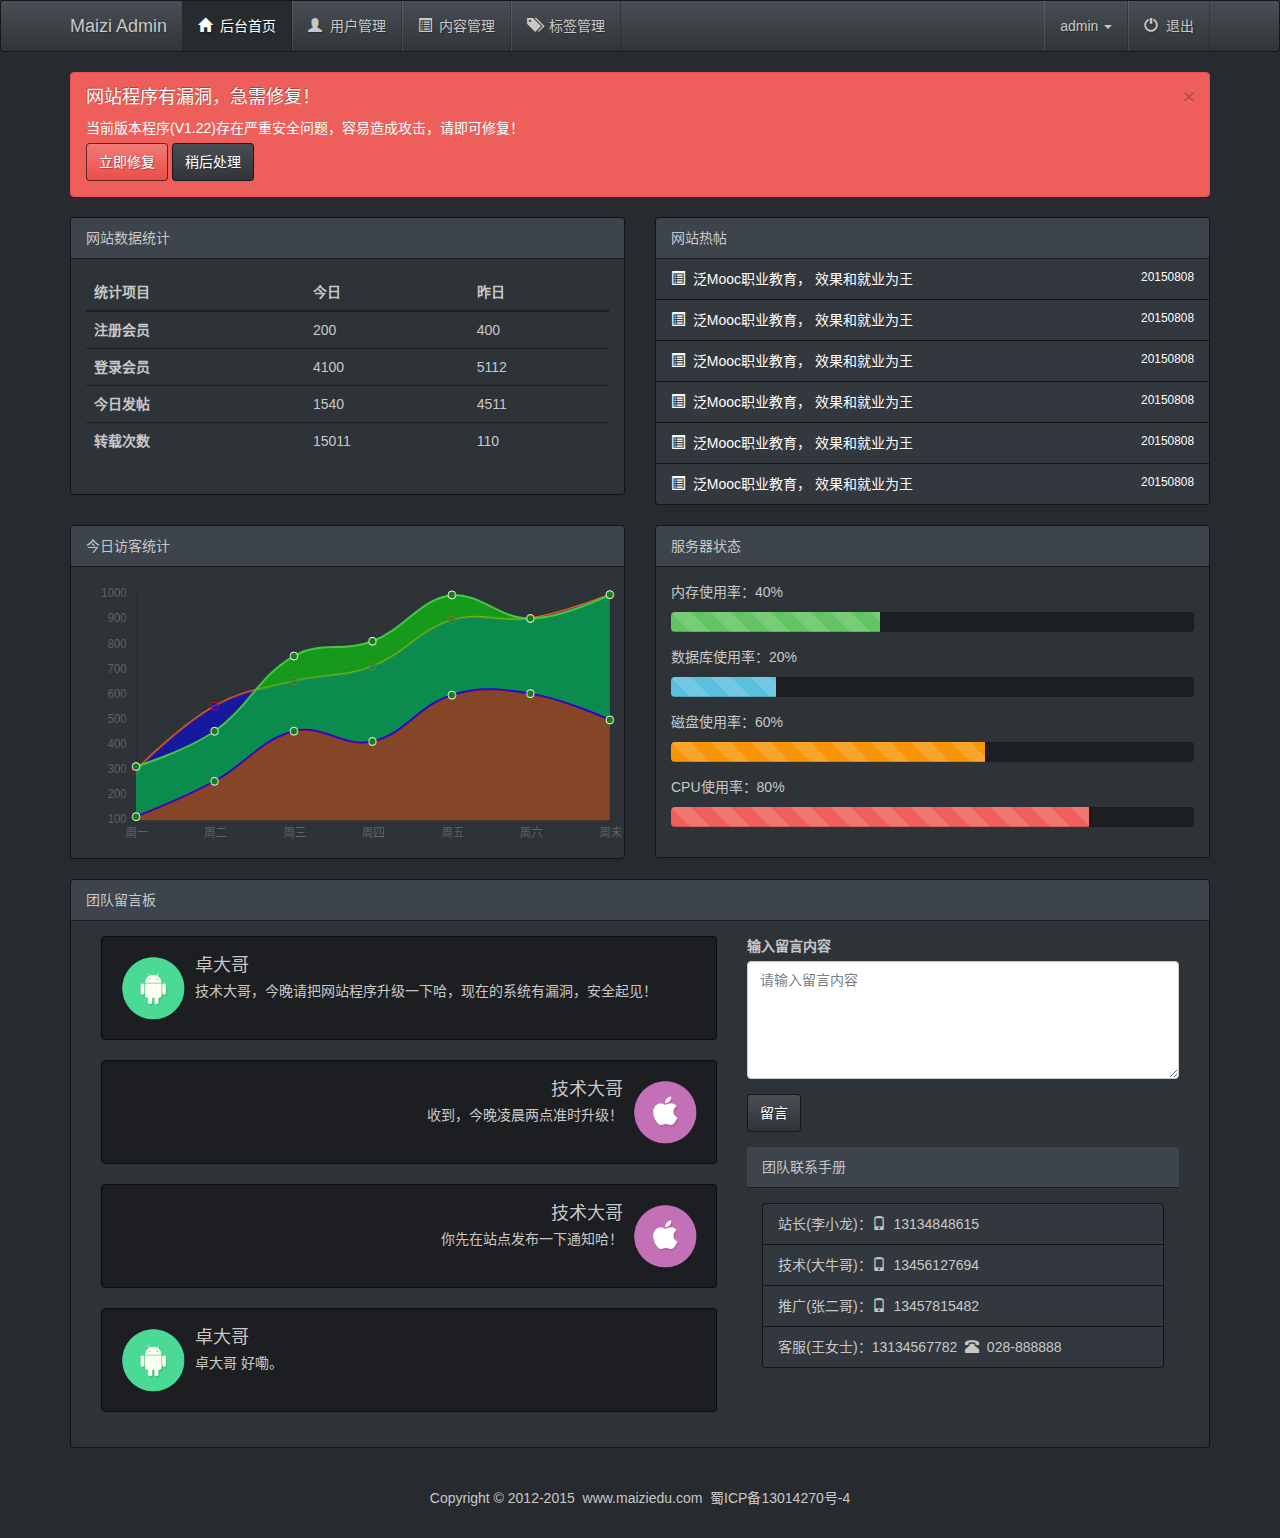
<file: index.html>
<!DOCTYPE html>
<html lang="zh-CN">
<head>
    <meta charset="UTF-8">
    <meta http-equiv="X-UA-Compatible" content="IE=edge">
    <meta name="viewport" content="width=device-width, initial-scale=1 , user-scalable=no">
    <title>bootstrap项目实战</title>
    <link rel="stylesheet" href="css/bootstrap.min.css"/>
    <link rel="stylesheet" href="css/bootstrap.min.new.css"/>
    <link rel="stylesheet" href="css/bootstrap-maizi.css"/>
</head>
<body>
<!--导航-->
<nav class="navbar navbar-default">
    <div class="container">
        <!--小屏幕导航按钮和logo-->
        <div class="navbar-header">
            <button class="navbar-toggle" data-toggle="collapse" data-target=".navbar-collapse">
                <span class="icon-bar"></span>
                <span class="icon-bar"></span>
                <span class="icon-bar"></span>
            </button>
            <a href="index.html" class="navbar-brand">Maizi Admin</a>
        </div>
        <!--小屏幕导航按钮和logo-->
        <!--导航-->
        <div class="navbar-collapse collapse">
            <ul class="nav navbar-nav">
                <li class="active"><a href="index.html"><span class="glyphicon glyphicon-home"></span>&nbsp;&nbsp;后台首页</a></li>
                <li><a href="user_list.html"><span class="glyphicon glyphicon-user"></span>&nbsp;&nbsp;用户管理</a></li>
                <li><a href="content.html"><span class="glyphicon glyphicon-list-alt"></span>&nbsp;&nbsp;内容管理</a></li>
                <li><a href="tag.html"><span class="glyphicon glyphicon-tags"></span>&nbsp;&nbsp;标签管理</a></li>
            </ul>
            <ul class="nav navbar-nav navbar-right">
                <li class="dropdown">
                    <a id="dLabel" type="button" data-toggle="dropdown" aria-haspopup="true" aria-expanded="false">
                        admin
                        <span class="caret"></span>
                    </a>
                    <ul class="dropdown-menu" aria-labelledby="dLabel">
                        <li><a href="index.html"><span class="glyphicon glyphicon-screenshot"></span>&nbsp;&nbsp;前台首页</a></li>
                        <li><a href="index.html"><span class="glyphicon glyphicon-user"></span>&nbsp;&nbsp;个人主页</a></li>
                        <li><a href="index.html"><span class="glyphicon glyphicon-cog"></span>&nbsp;&nbsp;个人设置</a></li>
                        <li><a href="index.html"><span class="glyphicon glyphicon-credit-card"></span>&nbsp;&nbsp;账户中心</a></li>
                        <li><a href="index.html"><span class="glyphicon glyphicon-heart"></span>&nbsp;&nbsp;我的收藏</a></li>
                    </ul>
                </li>
                <li><a href="#bbs"><span class="glyphicon glyphicon-off"></span>&nbsp;&nbsp;退出</a></li>
            </ul>
        </div>
        <!--导航-->

    </div>
</nav>
<!--导航-->
<!--警告框-->
<div class="container">
    <div class="row">
        <div class="col-md-12">
            <div class="alert alert-danger alert-dismissible fade in" role="alert">
                <button type="button" class="close" data-dismiss="alert" aria-label="Close"><span aria-hidden="true">×</span></button>
                <h4>网站程序有漏洞，急需修复！</h4>
                <p>当前版本程序(V1.22)存在严重安全问题，容易造成攻击，请即可修复！</p>
                <p>
                    <button type="button" class="btn btn-danger">立即修复</button>
                    <button type="button" class="btn btn-default"  data-dismiss="alert"  >稍后处理</button>
                </p>
            </div>
        </div>
        <div class="col-md-6">
            <div class="panel panel-default">
                <div class="panel-heading">网站数据统计</div>
                <div class="panel-body">
                    <table class="table table-hover">
                        <thead>
                        <tr>
                            <th>统计项目</th>
                            <th>今日</th>
                            <th>昨日</th>
                        </tr>
                        </thead>
                        <tbody>
                        <tr>
                            <th scope="row">注册会员</th>
                            <td>200</td>
                            <td>400</td>
                        </tr>
                        <tr>
                            <th scope="row">登录会员</th>
                            <td>4100</td>
                            <td>5112</td>
                        </tr>
                        <tr>
                            <th scope="row">今日发帖</th>
                            <td>1540</td>
                            <td>4511</td>
                        </tr>
                        <tr>
                            <th scope="row">转载次数</th>
                            <td>15011</td>
                            <td>110</td>
                        </tr>
                        </tbody>
                    </table>
                </div>
            </div>
        </div>
        <div class="col-md-6">
            <div class="panel panel-default">
                <div class="panel-heading">网站热帖</div>
                    <ul class="list-group">
                        <li class="list-group-item">
                            <a href="index.html"><span class="glyphicon glyphicon-list-alt"></span>&nbsp;&nbsp;泛Mooc职业教育， 效果和就业为王<small class="pull-right">20150808</small></a>
                        </li>
                        <li class="list-group-item">
                            <a href="index.html"><span class="glyphicon glyphicon-list-alt"></span>&nbsp;&nbsp;泛Mooc职业教育， 效果和就业为王<small class="pull-right">20150808</small></a>
                        </li>
                        <li class="list-group-item">
                            <a href="index.html"><span class="glyphicon glyphicon-list-alt"></span>&nbsp;&nbsp;泛Mooc职业教育， 效果和就业为王<small class="pull-right">20150808</small></a>
                        </li>
                        <li class="list-group-item">
                            <a href="index.html"><span class="glyphicon glyphicon-list-alt"></span>&nbsp;&nbsp;泛Mooc职业教育， 效果和就业为王<small class="pull-right">20150808</small></a>
                        </li>
                        <li class="list-group-item">
                            <a href="index.html"><span class="glyphicon glyphicon-list-alt"></span>&nbsp;&nbsp;泛Mooc职业教育， 效果和就业为王<small class="pull-right">20150808</small></a>
                        </li>
                        <li class="list-group-item">
                            <a href="index.html"><span class="glyphicon glyphicon-list-alt"></span>&nbsp;&nbsp;泛Mooc职业教育， 效果和就业为王<small class="pull-right">20150808</small></a>
                        </li>
                    </ul>
            </div>
        </div>
        <div class="col-md-6">
            <div class="panel panel-default">
                <div class="panel-heading">今日访客统计</div>
                <div class="panel-body">
                    <canvas id="canvas" class="col-md-12"></canvas>
                </div>
            </div>
        </div>
        <div class="col-md-6">
            <div class="panel panel-default">
                <div class="panel-heading">服务器状态</div>
                <div class="panel-body">
                    <p>内存使用率：40%</p>
                    <div class="progress">
                        <div class="progress-bar progress-bar-success progress-bar-striped" role="progressbar" aria-valuenow="40" aria-valuemin="0" aria-valuemax="100" style="width: 40%"></div>
                    </div>
                    <p>数据库使用率：20%</p>
                    <div class="progress">
                        <div class="progress-bar progress-bar-info progress-bar-striped" role="progressbar" aria-valuenow="20" aria-valuemin="0" aria-valuemax="100" style="width: 20%"></div>
                    </div>
                    <p>磁盘使用率：60%</p>
                    <div class="progress">
                        <div class="progress-bar progress-bar-warning progress-bar-striped" role="progressbar" aria-valuenow="60" aria-valuemin="0" aria-valuemax="100" style="width: 60%"></div>
                    </div>
                    <p>CPU使用率：80%</p>
                    <div class="progress">
                        <div class="progress-bar progress-bar-danger progress-bar-striped" role="progressbar" aria-valuenow="80" aria-valuemin="0" aria-valuemax="100" style="width: 80%"></div>
                    </div>
                </div>
            </div>
        </div>
        <div class="col-md-12">
            <div class="panel panel-default">
                <div class="panel-heading">团队留言板</div>
                <div class="panel-body">
                    <div class="col-md-7">
                        <ul class="media-list">
                            <li class="media well">
                                <a class="media-left" href="#">
                                    <img src="images/a.png" class="wh64" alt="卓大哥">
                                </a>
                                <div class="media-body">
                                    <h4 class="media-heading">卓大哥</h4>
                                    技术大哥，今晚请把网站程序升级一下哈，现在的系统有漏洞，安全起见！
                                </div>
                            </li>
                        </ul>
                        <ul class="media-list">
                            <li class="media well">
                                <div class="media-body text-right">
                                    <h4 class="media-heading">技术大哥</h4>
                                    收到，今晚凌晨两点准时升级！
                                </div>
                                <a class="media-right" href="#">
                                    <img src="images/b.png" class="wh64" alt="技术王">
                                </a>
                            </li>
                        </ul>
                        <ul class="media-list">
                            <li class="media well">
                                <div class="media-body text-right">
                                    <h4 class="media-heading">技术大哥</h4>
                                    你先在站点发布一下通知哈！
                                </div>
                                <a class="media-right" href="#">
                                    <img src="images/b.png" class="wh64" alt="技术王">
                                </a>
                            </li>
                        </ul>
                        <ul class="media-list">
                            <li class="media well">
                                <a class="media-left" href="#">
                                    <img src="images/a.png" class="wh64" alt="卓大哥">
                                </a>
                                <div class="media-body">
                                    <h4 class="media-heading">卓大哥</h4>
                                    卓大哥
                                    好嘞。
                                </div>
                            </li>
                        </ul>

                    </div>
                    <div class="col-md-5">
                        <form action="#">
                            <div class="form-group">
                                <label for="text1">输入留言内容</label>
                                <textarea class="form-control" id="text1" rows="5" cols="10" placeholder="请输入留言内容"></textarea>
                                <button type="submit" class="btn btn-default mar_t15">留言</button>
                            </div>
                        </form>
                        <div class="panel-default">
                            <div class="panel-heading">团队联系手册</div>
                            <div class="panel-body">
                                <ul class="list-group">
                                    <li class="list-group-item">站长(李小龙)：<span class="glyphicon glyphicon-phone"></span>&nbsp;&nbsp;13134848615</li>
                                    <li class="list-group-item">技术(大牛哥)：<span class="glyphicon glyphicon-phone"></span>&nbsp;&nbsp;13456127694</li>
                                    <li class="list-group-item">推广(张二哥)：<span class="glyphicon glyphicon-phone"></span>&nbsp;&nbsp;13457815482</li>
                                    <li class="list-group-item">客服(王女士)：13134567782&nbsp;&nbsp;<span class="glyphicon glyphicon-phone-alt"></span>&nbsp;&nbsp;028-888888</li>
                                </ul>
                            </div>
                        </div>
                    </div>
                </div>
            </div>
        </div>
    </div>
</div>




<!--footer-->
<footer>
    <div class="container">
        <div class="row">
            <div class="col-md-12">
                <p>
                    Copyright&nbsp;©&nbsp;2012-2015&nbsp;&nbsp;www.maiziedu.com&nbsp;&nbsp;蜀ICP备13014270号-4
                </p>
            </div>
        </div>
    </div>
</footer>
<!--footer-->


<script src="http://apps.bdimg.com/libs/jquery/2.1.4/jquery.min.js"></script>
<script src="js/bootstrap.min.js"></script>
<script src="js/Chart.js"></script>
<script src="js/script.js"></script>
</body>
</html>
</file>
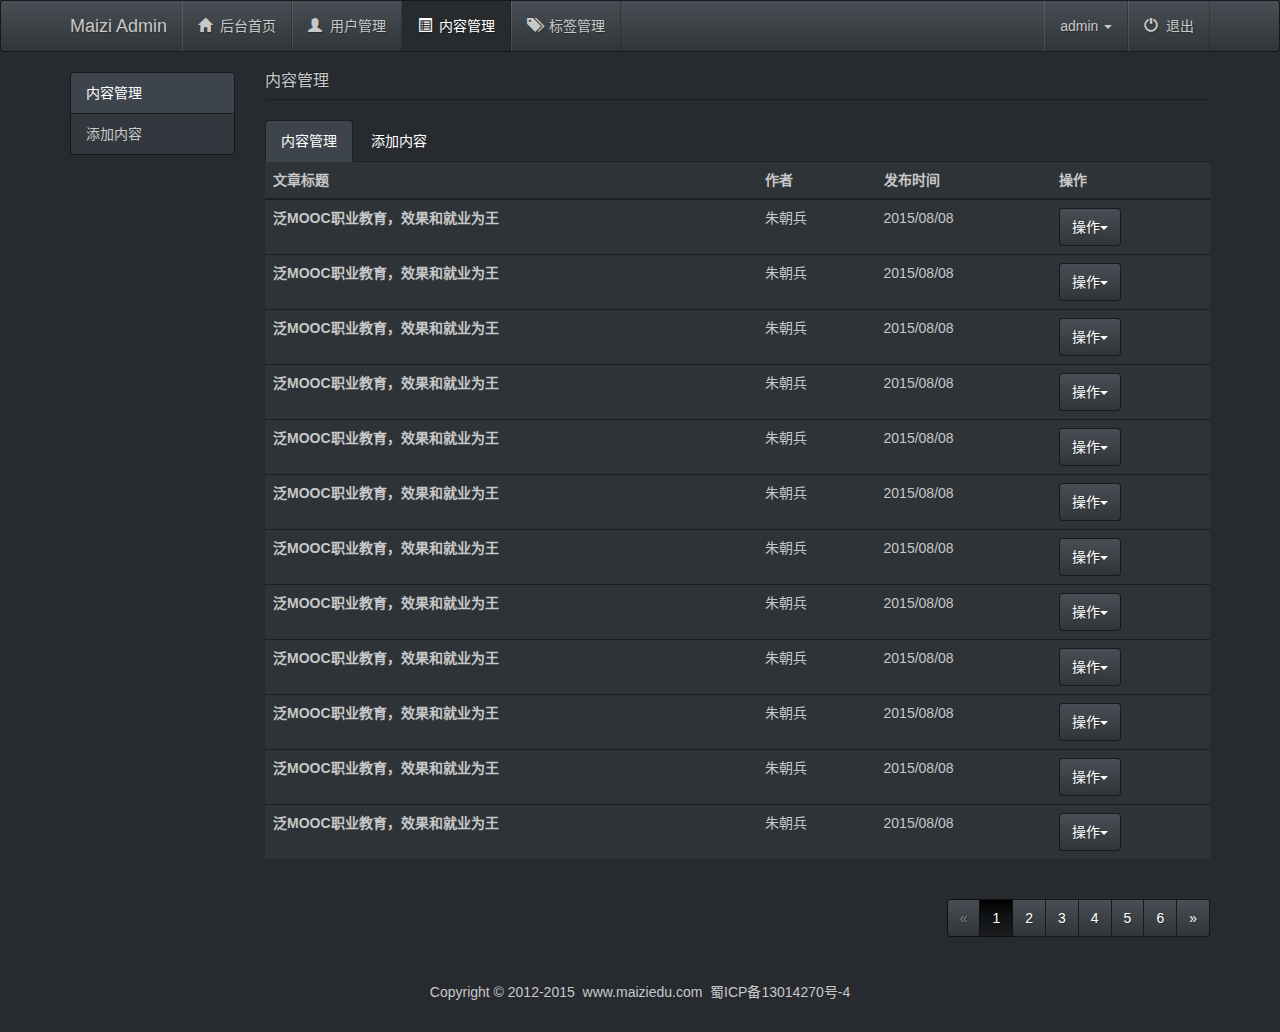
<file: content.html>
<!DOCTYPE html>
<html lang="zh-CN">
<head>
    <meta charset="UTF-8">
    <meta http-equiv="X-UA-Compatible" content="IE=edge">
    <meta name="viewport" content="width=device-width, initial-scale=1 , user-scalable=no">
    <title>bootstrap项目实战</title>
    <link rel="stylesheet" href="css/bootstrap.min.css"/>
    <link rel="stylesheet" href="css/bootstrap.min.new.css"/>
    <link rel="stylesheet" href="css/bootstrap-maizi.css"/>
</head>
<body>
<!--导航-->
<nav class="navbar navbar-default">
    <div class="container">
        <!--小屏幕导航按钮和logo-->
        <div class="navbar-header">
            <button class="navbar-toggle" data-toggle="collapse" data-target=".navbar-collapse">
                <span class="icon-bar"></span>
                <span class="icon-bar"></span>
                <span class="icon-bar"></span>
            </button>
            <a href="index.html" class="navbar-brand">Maizi Admin</a>
        </div>
        <!--小屏幕导航按钮和logo-->
        <!--导航-->
        <div class="navbar-collapse collapse">
            <ul class="nav navbar-nav">
                <li><a href="index.html"><span class="glyphicon glyphicon-home"></span>&nbsp;&nbsp;后台首页</a></li>
                <li><a href="user_list.html"><span class="glyphicon glyphicon-user"></span>&nbsp;&nbsp;用户管理</a></li>
                <li class="active" ><a href="content.html"><span class="glyphicon glyphicon-list-alt"></span>&nbsp;&nbsp;内容管理</a></li>
                <li><a href="tag.html"><span class="glyphicon glyphicon-tags"></span>&nbsp;&nbsp;标签管理</a></li>
            </ul>
            <ul class="nav navbar-nav navbar-right">
                <li class="dropdown">
                    <a id="dLabel" type="button" data-toggle="dropdown" aria-haspopup="true" aria-expanded="false">
                        admin
                        <span class="caret"></span>
                    </a>
                    <ul class="dropdown-menu" aria-labelledby="dLabel">
                        <li><a href="index.html"><span class="glyphicon glyphicon-screenshot"></span>&nbsp;&nbsp;前台首页</a></li>
                        <li><a href="index.html"><span class="glyphicon glyphicon-user"></span>&nbsp;&nbsp;个人主页</a></li>
                        <li><a href="index.html"><span class="glyphicon glyphicon-cog"></span>&nbsp;&nbsp;个人设置</a></li>
                        <li><a href="index.html"><span class="glyphicon glyphicon-credit-card"></span>&nbsp;&nbsp;账户中心</a></li>
                        <li><a href="index.html"><span class="glyphicon glyphicon-heart"></span>&nbsp;&nbsp;我的收藏</a></li>
                    </ul>
                </li>
                <li><a href="#bbs"><span class="glyphicon glyphicon-off"></span>&nbsp;&nbsp;退出</a></li>
            </ul>
        </div>
        <!--导航-->

    </div>
</nav>
<!--导航-->

<div class="container">
    <div class="row">
        <div class="col-md-2">
            <div class="list-group">
                <a href="content.html" class="list-group-item active">内容管理</a>
                <a href="content_post.html" class="list-group-item">添加内容</a>
            </div>
        </div>
        <div class="col-md-10">
            <div class="page-header">
                <h1>内容管理</h1>
            </div>
            <ul class="nav nav-tabs">
                <li  class="active">
                    <a href="content.html">内容管理</a>
                </li>
                <li>
                    <a href="content_post.html">添加内容</a>
                </li>
            </ul>
            <table class="table">
                <thead>
                <tr>
                    <th>文章标题</th>
                    <th>作者</th>
                    <th>发布时间</th>
                    <th>操作</th>
                </tr>
                </thead>
                <tbody>
                <tr>
                    <th scope="row">泛MOOC职业教育，效果和就业为王</th>
                    <td>朱朝兵</td>
                    <td>2015/08/08</td>
                    <td>
                        <div role="presentation" class="dropdown">
                            <button class="btn btn-default dropdown-toggle" data-toggle="dropdown" href="#" role="button" aria-haspopup="true" aria-expanded="false">
                                操作<span class="caret"></span>
                            </button>
                            <ul class="dropdown-menu">
                                <li><a href="#">编辑</a></li>
                                <li><a href="#">删除</a></li>
                                <li><a href="#">全局置顶</a></li>
                            </ul>
                        </div>
                    </td>
                </tr>
                <tr>
                    <th scope="row">泛MOOC职业教育，效果和就业为王</th>
                    <td>朱朝兵</td>
                    <td>2015/08/08</td>
                    <td>
                        <div role="presentation" class="dropdown">
                            <button class="btn btn-default dropdown-toggle" data-toggle="dropdown" href="#" role="button" aria-haspopup="true" aria-expanded="false">
                                操作<span class="caret"></span>
                            </button>
                            <ul class="dropdown-menu">
                                <li><a href="#">编辑</a></li>
                                <li><a href="#">删除</a></li>
                                <li><a href="#">全局置顶</a></li>
                            </ul>
                        </div>
                    </td>
                </tr>
                <tr>
                    <th scope="row">泛MOOC职业教育，效果和就业为王</th>
                    <td>朱朝兵</td>
                    <td>2015/08/08</td>
                    <td>
                        <div role="presentation" class="dropdown">
                            <button class="btn btn-default dropdown-toggle" data-toggle="dropdown" href="#" role="button" aria-haspopup="true" aria-expanded="false">
                                操作<span class="caret"></span>
                            </button>
                            <ul class="dropdown-menu">
                                <li><a href="#">编辑</a></li>
                                <li><a href="#">删除</a></li>
                                <li><a href="#">全局置顶</a></li>
                            </ul>
                        </div>
                    </td>
                </tr>
                <tr>
                    <th scope="row">泛MOOC职业教育，效果和就业为王</th>
                    <td>朱朝兵</td>
                    <td>2015/08/08</td>
                    <td>
                        <div role="presentation" class="dropdown">
                            <button class="btn btn-default dropdown-toggle" data-toggle="dropdown" href="#" role="button" aria-haspopup="true" aria-expanded="false">
                                操作<span class="caret"></span>
                            </button>
                            <ul class="dropdown-menu">
                                <li><a href="#">编辑</a></li>
                                <li><a href="#">删除</a></li>
                                <li><a href="#">全局置顶</a></li>
                            </ul>
                        </div>
                    </td>
                </tr>
                <tr>
                    <th scope="row">泛MOOC职业教育，效果和就业为王</th>
                    <td>朱朝兵</td>
                    <td>2015/08/08</td>
                    <td>
                        <div role="presentation" class="dropdown">
                            <button class="btn btn-default dropdown-toggle" data-toggle="dropdown" href="#" role="button" aria-haspopup="true" aria-expanded="false">
                                操作<span class="caret"></span>
                            </button>
                            <ul class="dropdown-menu">
                                <li><a href="#">编辑</a></li>
                                <li><a href="#">删除</a></li>
                                <li><a href="#">全局置顶</a></li>
                            </ul>
                        </div>
                    </td>
                </tr>
                <tr>
                    <th scope="row">泛MOOC职业教育，效果和就业为王</th>
                    <td>朱朝兵</td>
                    <td>2015/08/08</td>
                    <td>
                        <div role="presentation" class="dropdown">
                            <button class="btn btn-default dropdown-toggle" data-toggle="dropdown" href="#" role="button" aria-haspopup="true" aria-expanded="false">
                                操作<span class="caret"></span>
                            </button>
                            <ul class="dropdown-menu">
                                <li><a href="#">编辑</a></li>
                                <li><a href="#">删除</a></li>
                                <li><a href="#">全局置顶</a></li>
                            </ul>
                        </div>
                    </td>
                </tr>
                <tr>
                    <th scope="row">泛MOOC职业教育，效果和就业为王</th>
                    <td>朱朝兵</td>
                    <td>2015/08/08</td>
                    <td>
                        <div role="presentation" class="dropdown">
                            <button class="btn btn-default dropdown-toggle" data-toggle="dropdown" href="#" role="button" aria-haspopup="true" aria-expanded="false">
                                操作<span class="caret"></span>
                            </button>
                            <ul class="dropdown-menu">
                                <li><a href="#">编辑</a></li>
                                <li><a href="#">删除</a></li>
                                <li><a href="#">全局置顶</a></li>
                            </ul>
                        </div>
                    </td>
                </tr>
                <tr>
                    <th scope="row">泛MOOC职业教育，效果和就业为王</th>
                    <td>朱朝兵</td>
                    <td>2015/08/08</td>
                    <td>
                        <div role="presentation" class="dropdown">
                            <button class="btn btn-default dropdown-toggle" data-toggle="dropdown" href="#" role="button" aria-haspopup="true" aria-expanded="false">
                                操作<span class="caret"></span>
                            </button>
                            <ul class="dropdown-menu">
                                <li><a href="#">编辑</a></li>
                                <li><a href="#">删除</a></li>
                                <li><a href="#">全局置顶</a></li>
                            </ul>
                        </div>
                    </td>
                </tr>
                <tr>
                    <th scope="row">泛MOOC职业教育，效果和就业为王</th>
                    <td>朱朝兵</td>
                    <td>2015/08/08</td>
                    <td>
                        <div role="presentation" class="dropdown">
                            <button class="btn btn-default dropdown-toggle" data-toggle="dropdown" href="#" role="button" aria-haspopup="true" aria-expanded="false">
                                操作<span class="caret"></span>
                            </button>
                            <ul class="dropdown-menu">
                                <li><a href="#">编辑</a></li>
                                <li><a href="#">删除</a></li>
                                <li><a href="#">全局置顶</a></li>
                            </ul>
                        </div>
                    </td>
                </tr>
                <tr>
                    <th scope="row">泛MOOC职业教育，效果和就业为王</th>
                    <td>朱朝兵</td>
                    <td>2015/08/08</td>
                    <td>
                        <div role="presentation" class="dropdown">
                            <button class="btn btn-default dropdown-toggle" data-toggle="dropdown" href="#" role="button" aria-haspopup="true" aria-expanded="false">
                                操作<span class="caret"></span>
                            </button>
                            <ul class="dropdown-menu">
                                <li><a href="#">编辑</a></li>
                                <li><a href="#">删除</a></li>
                                <li><a href="#">全局置顶</a></li>
                            </ul>
                        </div>
                    </td>
                </tr>
                <tr>
                    <th scope="row">泛MOOC职业教育，效果和就业为王</th>
                    <td>朱朝兵</td>
                    <td>2015/08/08</td>
                    <td>
                        <div role="presentation" class="dropdown">
                            <button class="btn btn-default dropdown-toggle" data-toggle="dropdown" href="#" role="button" aria-haspopup="true" aria-expanded="false">
                                操作<span class="caret"></span>
                            </button>
                            <ul class="dropdown-menu">
                                <li><a href="#">编辑</a></li>
                                <li><a href="#">删除</a></li>
                                <li><a href="#">全局置顶</a></li>
                            </ul>
                        </div>
                    </td>
                </tr>
                <tr>
                    <th scope="row">泛MOOC职业教育，效果和就业为王</th>
                    <td>朱朝兵</td>
                    <td>2015/08/08</td>
                    <td>
                        <div role="presentation" class="dropdown">
                            <button class="btn btn-default dropdown-toggle" data-toggle="dropdown" href="#" role="button" aria-haspopup="true" aria-expanded="false">
                                操作<span class="caret"></span>
                            </button>
                            <ul class="dropdown-menu">
                                <li><a href="#">编辑</a></li>
                                <li><a href="#">删除</a></li>
                                <li><a href="#">全局置顶</a></li>
                            </ul>
                        </div>
                    </td>
                </tr>

                </tbody>
            </table>
            <nav class="pull-right">
                <ul class="pagination">
                    <li class="disabled"><a href="#" aria-label="Previous"><span aria-hidden="true">&laquo;</span></a></li>
                    <li class="active"><a href="#">1</a></li>
                    <li><a href="#">2 </a></li>
                    <li><a href="#">3 </a></li>
                    <li><a href="#">4 </a></li>
                    <li><a href="#">5 </a></li>
                    <li><a href="#">6 </a></li>
                    <li><a href="#"><span aria-hidden="true">&raquo;</span></a></li>
                </ul>
            </nav>
        </div>
    </div>
</div>

<!--footer-->
<footer>
    <div class="container">
        <div class="row">
            <div class="col-md-12">
                <p>
                    Copyright&nbsp;©&nbsp;2012-2015&nbsp;&nbsp;www.maiziedu.com&nbsp;&nbsp;蜀ICP备13014270号-4
                </p>
            </div>
        </div>
    </div>
</footer>
<!--footer-->


<script src="http://apps.bdimg.com/libs/jquery/2.1.4/jquery.min.js"></script>
<script src="js/bootstrap.min.js"></script>
</body>
</html>
</file>
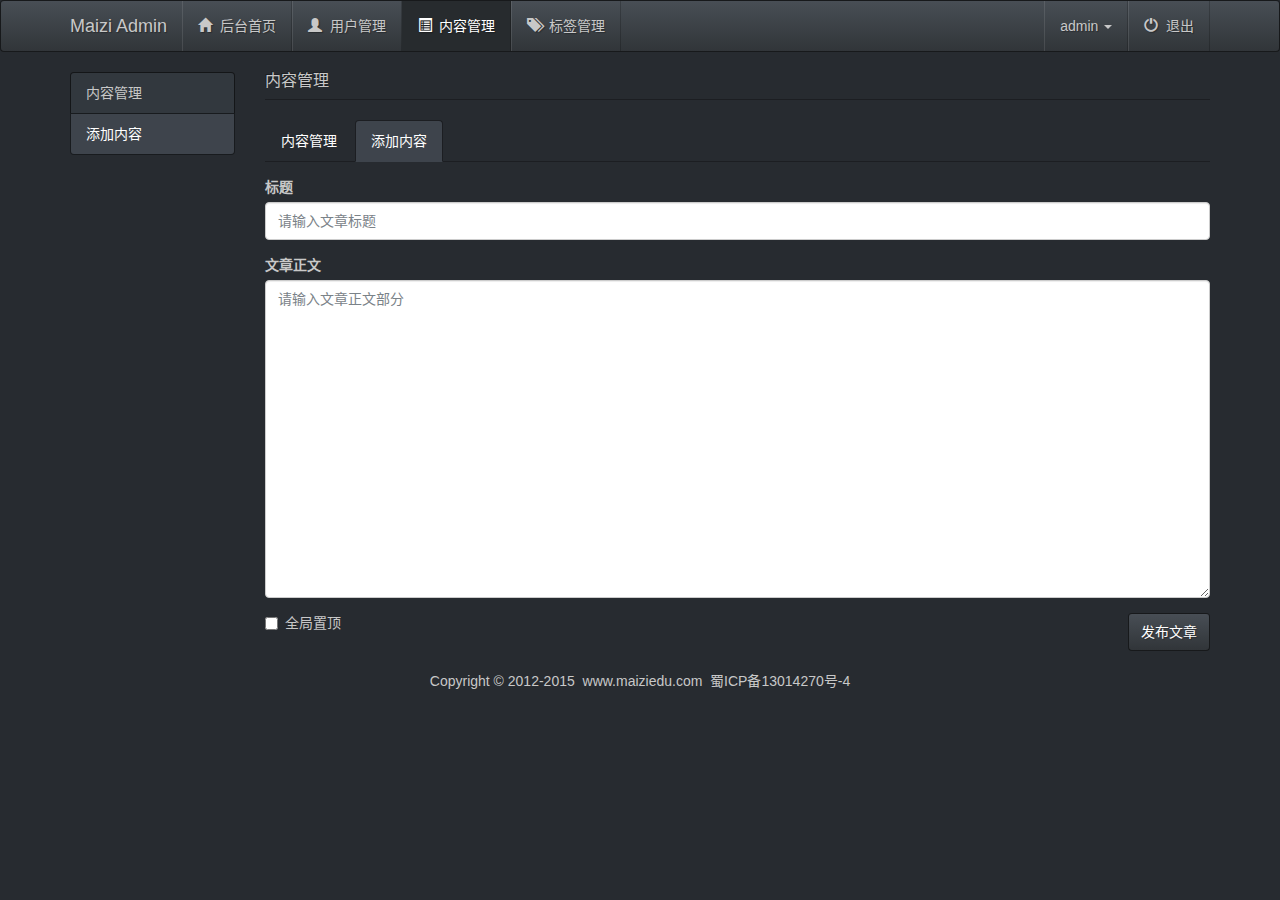
<file: content_post.html>
<!DOCTYPE html>
<html lang="zh-CN">
<head>
    <meta charset="UTF-8">
    <meta http-equiv="X-UA-Compatible" content="IE=edge">
    <meta name="viewport" content="width=device-width, initial-scale=1 , user-scalable=no">
    <title>bootstrap项目实战</title>
    <link rel="stylesheet" href="css/bootstrap.min.css"/>
    <link rel="stylesheet" href="css/bootstrap.min.new.css"/>
    <link rel="stylesheet" href="css/bootstrap-maizi.css"/>
</head>
<body>
<!--导航-->
<nav class="navbar navbar-default">
    <div class="container">
        <!--小屏幕导航按钮和logo-->
        <div class="navbar-header">
            <button class="navbar-toggle" data-toggle="collapse" data-target=".navbar-collapse">
                <span class="icon-bar"></span>
                <span class="icon-bar"></span>
                <span class="icon-bar"></span>
            </button>
            <a href="index.html" class="navbar-brand">Maizi Admin</a>
        </div>
        <!--小屏幕导航按钮和logo-->
        <!--导航-->
        <div class="navbar-collapse collapse">
            <ul class="nav navbar-nav">
                <li><a href="index.html"><span class="glyphicon glyphicon-home"></span>&nbsp;&nbsp;后台首页</a></li>
                <li><a href="user_list.html"><span class="glyphicon glyphicon-user"></span>&nbsp;&nbsp;用户管理</a></li>
                <li class="active" ><a href="content.html"><span class="glyphicon glyphicon-list-alt"></span>&nbsp;&nbsp;内容管理</a></li>
                <li><a href="tag.html"><span class="glyphicon glyphicon-tags"></span>&nbsp;&nbsp;标签管理</a></li>
            </ul>
            <ul class="nav navbar-nav navbar-right">
                <li class="dropdown">
                    <a id="dLabel" type="button" data-toggle="dropdown" aria-haspopup="true" aria-expanded="false">
                        admin
                        <span class="caret"></span>
                    </a>
                    <ul class="dropdown-menu" aria-labelledby="dLabel">
                        <li><a href="index.html"><span class="glyphicon glyphicon-screenshot"></span>&nbsp;&nbsp;前台首页</a></li>
                        <li><a href="index.html"><span class="glyphicon glyphicon-user"></span>&nbsp;&nbsp;个人主页</a></li>
                        <li><a href="index.html"><span class="glyphicon glyphicon-cog"></span>&nbsp;&nbsp;个人设置</a></li>
                        <li><a href="index.html"><span class="glyphicon glyphicon-credit-card"></span>&nbsp;&nbsp;账户中心</a></li>
                        <li><a href="index.html"><span class="glyphicon glyphicon-heart"></span>&nbsp;&nbsp;我的收藏</a></li>
                    </ul>
                </li>
                <li><a href="#bbs"><span class="glyphicon glyphicon-off"></span>&nbsp;&nbsp;退出</a></li>
            </ul>
        </div>
        <!--导航-->

    </div>
</nav>
<!--导航-->

<div class="container">
    <div class="row">
        <div class="col-md-2">
            <div class="list-group">
                <a href="content.html" class="list-group-item">内容管理</a>
                <a href="content_post.html" class="list-group-item active">添加内容</a>
            </div>
        </div>
        <div class="col-md-10">
            <div class="page-header">
                <h1>内容管理</h1>
            </div>
            <ul class="nav nav-tabs">
                <li>
                    <a href="content.html">内容管理</a>
                </li>
                <li class="active">
                    <a href="content_post.html">添加内容</a>
                </li>
            </ul>
            <form action="#" class="mar_t15">
                <div class="form-group">
                    <label for="title">标题</label>
                    <input type="text" id="title" class="form-control" placeholder="请输入文章标题">
                </div>
                <div class="form-group">
                    <label for="content">文章正文</label>
                    <textarea class="form-control" rows="15" cols="10" placeholder="请输入文章正文部分" id="content"></textarea>
                </div>
                <div class="checkbox">
                    <label>
                        <input type="checkbox">全局置顶
                    </label>
                    <button type="submit" class="btn btn-default pull-right">发布文章</button>
                </div>
            </form>
        </div>
    </div>
</div>

<!--footer-->
<footer>
    <div class="container">
        <div class="row">
            <div class="col-md-12">
                <p>
                    Copyright&nbsp;©&nbsp;2012-2015&nbsp;&nbsp;www.maiziedu.com&nbsp;&nbsp;蜀ICP备13014270号-4
                </p>
            </div>
        </div>
    </div>
</footer>
<!--footer-->


<script src="http://apps.bdimg.com/libs/jquery/2.1.4/jquery.min.js"></script>
<script src="js/bootstrap.min.js"></script>
</body>
</html>
</file>
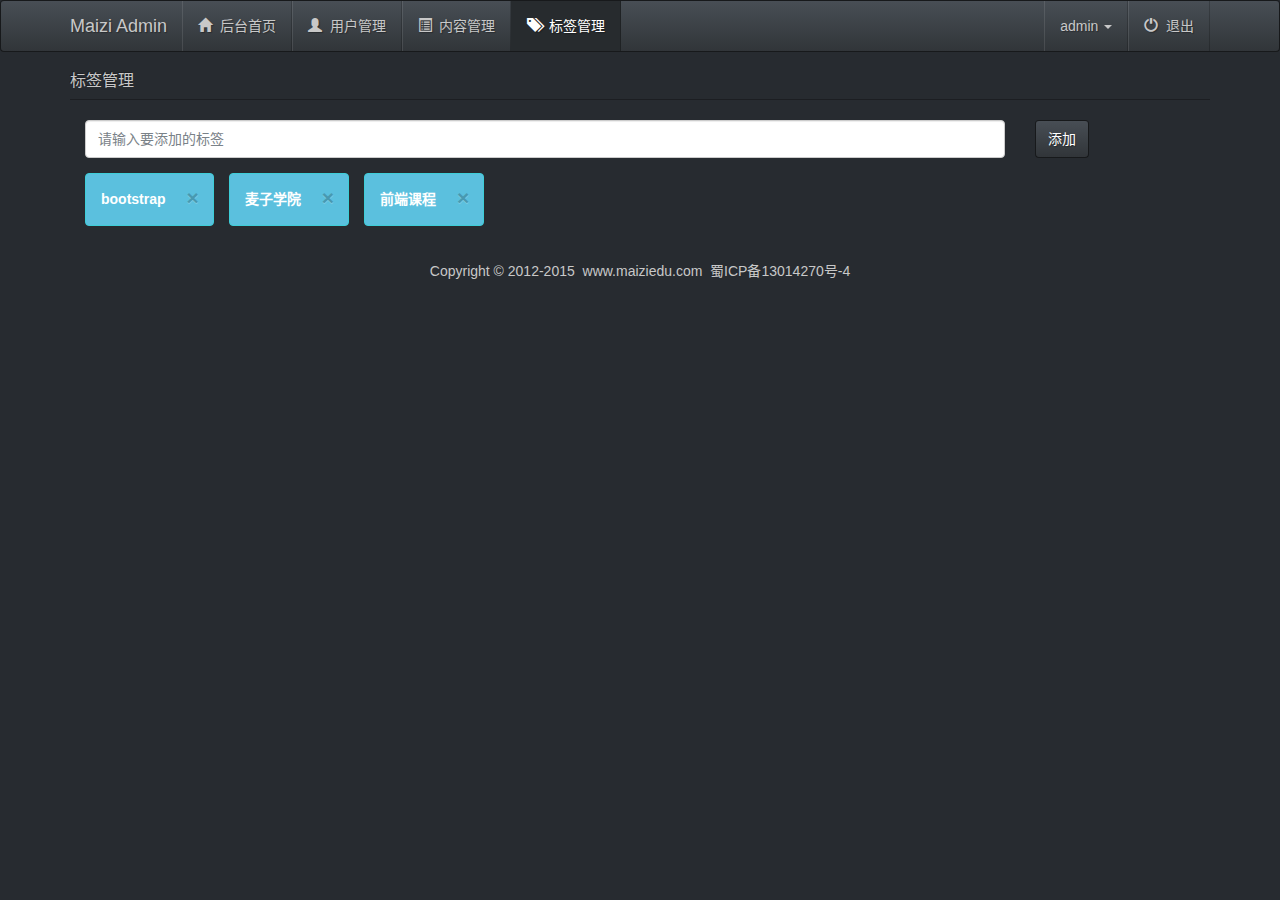
<file: tag.html>
<!DOCTYPE html>
<html lang="zh-CN">
<head>
    <meta charset="UTF-8">
    <meta http-equiv="X-UA-Compatible" content="IE=edge">
    <meta name="viewport" content="width=device-width, initial-scale=1 , user-scalable=no">
    <title>bootstrap项目实战</title>
    <link rel="stylesheet" href="css/bootstrap.min.css"/>
    <link rel="stylesheet" href="css/bootstrap.min.new.css"/>
    <link rel="stylesheet" href="css/bootstrap-maizi.css"/>
</head>
<body>
<!--导航-->
<nav class="navbar navbar-default">
    <div class="container">
        <!--小屏幕导航按钮和logo-->
        <div class="navbar-header">
            <button class="navbar-toggle" data-toggle="collapse" data-target=".navbar-collapse">
                <span class="icon-bar"></span>
                <span class="icon-bar"></span>
                <span class="icon-bar"></span>
            </button>
            <a href="index.html" class="navbar-brand">Maizi Admin</a>
        </div>
        <!--小屏幕导航按钮和logo-->
        <!--导航-->
        <div class="navbar-collapse collapse">
            <ul class="nav navbar-nav">
                <li><a href="index.html"><span class="glyphicon glyphicon-home"></span>&nbsp;&nbsp;后台首页</a></li>
                <li><a href="user_list.html"><span class="glyphicon glyphicon-user"></span>&nbsp;&nbsp;用户管理</a></li>
                <li><a href="content.html"><span class="glyphicon glyphicon-list-alt"></span>&nbsp;&nbsp;内容管理</a></li>
                <li class="active"><a href="tag.html"><span class="glyphicon glyphicon-tags"></span>&nbsp;&nbsp;标签管理</a></li>
            </ul>
            <ul class="nav navbar-nav navbar-right">
                <li class="dropdown">
                    <a id="dLabel" type="button" data-toggle="dropdown" aria-haspopup="true" aria-expanded="false">
                        admin
                        <span class="caret"></span>
                    </a>
                    <ul class="dropdown-menu" aria-labelledby="dLabel">
                        <li><a href="index.html"><span class="glyphicon glyphicon-screenshot"></span>&nbsp;&nbsp;前台首页</a></li>
                        <li><a href="index.html"><span class="glyphicon glyphicon-user"></span>&nbsp;&nbsp;个人主页</a></li>
                        <li><a href="index.html"><span class="glyphicon glyphicon-cog"></span>&nbsp;&nbsp;个人设置</a></li>
                        <li><a href="index.html"><span class="glyphicon glyphicon-credit-card"></span>&nbsp;&nbsp;账户中心</a></li>
                        <li><a href="index.html"><span class="glyphicon glyphicon-heart"></span>&nbsp;&nbsp;我的收藏</a></li>
                    </ul>
                </li>
                <li><a href="#bbs"><span class="glyphicon glyphicon-off"></span>&nbsp;&nbsp;退出</a></li>
            </ul>
        </div>
    </div>
</nav>
<!--导航-->

<div class="container">
    <div class="row">
        <div class="col-md-12">
            <div class="page-header">
                <h1>标签管理</h1>
            </div>
            <div class="col-md-12 pad0">
                <form action="">
                    <div class="col-md-10">
                        <input type="text" class="form-control" placeholder="请输入要添加的标签">
                    </div>
                    <div class="col-md-2">
                        <button type="submit" class="btn btn-default">添加</button>
                    </div>
                </form>
            </div>
            <div class="col-md-12 taglist">
                <div class="alert alert-info alert-dismissible pull-left" role="alert">
                    <button type="button" class="close" data-dismiss="alert" aria-label="Close"><span aria-hidden="true">&times;</span></button>
                    <strong>bootstrap</strong>
                </div>
                <div class="alert alert-info alert-dismissible  pull-left" role="alert">
                    <button type="button" class="close" data-dismiss="alert" aria-label="Close"><span aria-hidden="true">&times;</span></button>
                    <strong>麦子学院</strong>
                </div>
                <div class="alert alert-info alert-dismissible  pull-left" role="alert">
                    <button type="button" class="close" data-dismiss="alert" aria-label="Close"><span aria-hidden="true">&times;</span></button>
                    <strong>前端课程</strong>
                </div>
            </div>
        </div>
    </div>
</div>




<!--footer-->
<footer>
    <div class="container">
        <div class="row">
            <div class="col-md-12">
                <p>
                    Copyright&nbsp;©&nbsp;2012-2015&nbsp;&nbsp;www.maiziedu.com&nbsp;&nbsp;蜀ICP备13014270号-4
                </p>
            </div>
        </div>
    </div>
</footer>
<!--footer-->


<script src="http://apps.bdimg.com/libs/jquery/2.1.4/jquery.min.js"></script>
<script src="js/bootstrap.min.js"></script>
</body>
</html>
</file>
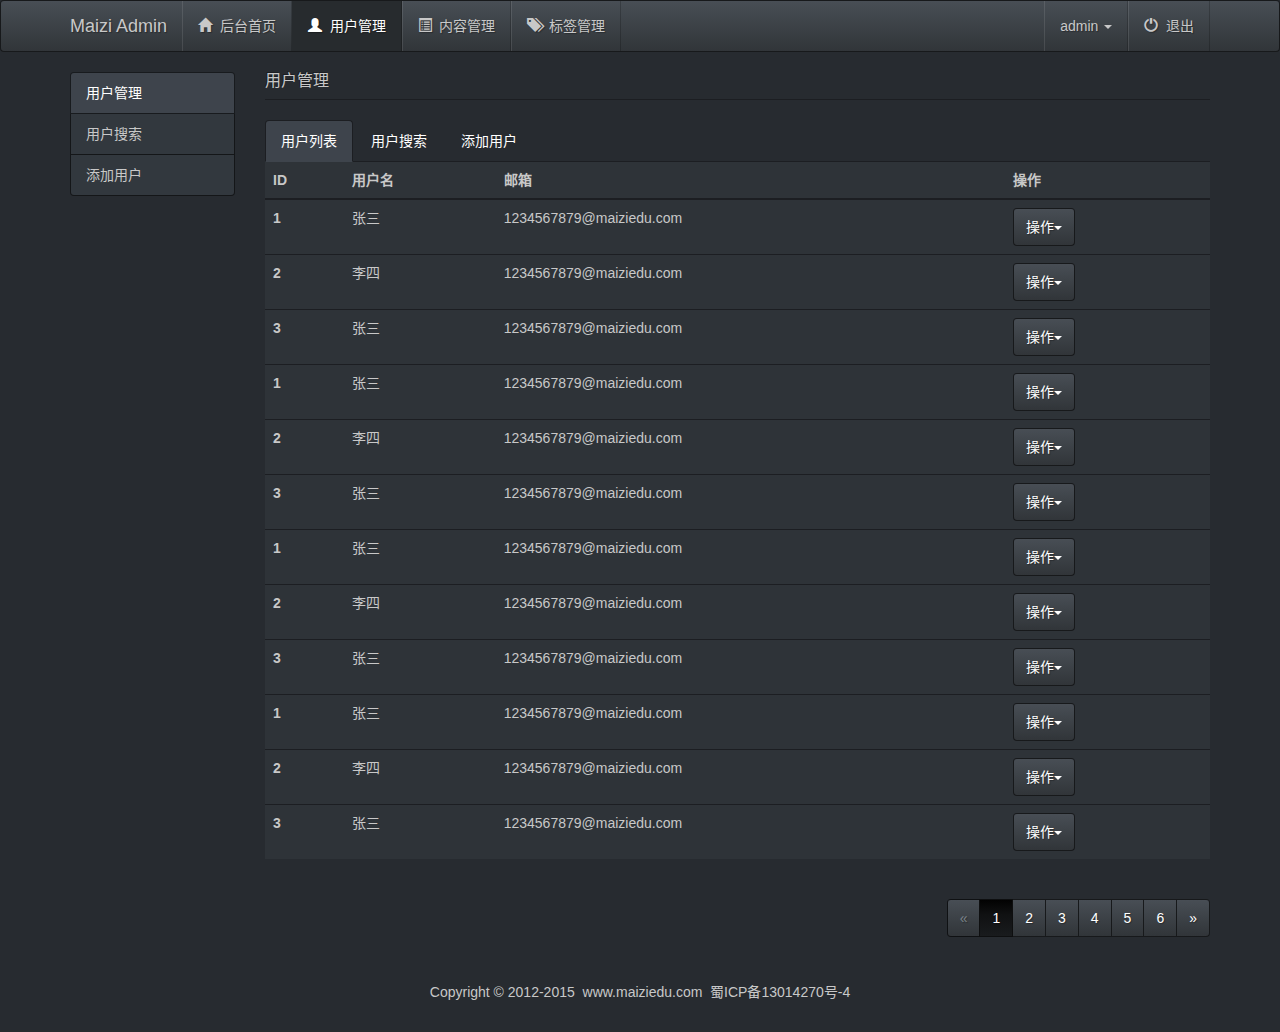
<file: user_list.html>
<!DOCTYPE html>
<html lang="zh-CN">
<head>
    <meta charset="UTF-8">
    <meta http-equiv="X-UA-Compatible" content="IE=edge">
    <meta name="viewport" content="width=device-width, initial-scale=1 , user-scalable=no">
    <title>bootstrap项目实战</title>
    <link rel="stylesheet" href="css/bootstrap.min.css"/>
    <link rel="stylesheet" href="css/bootstrap.min.new.css"/>
    <link rel="stylesheet" href="css/bootstrap-maizi.css"/>
</head>
<body>
<!--导航-->
<nav class="navbar navbar-default">
    <div class="container">
        <!--小屏幕导航按钮和logo-->
        <div class="navbar-header">
            <button class="navbar-toggle" data-toggle="collapse" data-target=".navbar-collapse">
                <span class="icon-bar"></span>
                <span class="icon-bar"></span>
                <span class="icon-bar"></span>
            </button>
            <a href="index.html" class="navbar-brand">Maizi Admin</a>
        </div>
        <!--小屏幕导航按钮和logo-->
        <!--导航-->
        <div class="navbar-collapse collapse">
            <ul class="nav navbar-nav">
                <li><a href="index.html"><span class="glyphicon glyphicon-home"></span>&nbsp;&nbsp;后台首页</a></li>
                <li class="active"><a href="user_list.html"><span class="glyphicon glyphicon-user"></span>&nbsp;&nbsp;用户管理</a></li>
                <li><a href="content.html"><span class="glyphicon glyphicon-list-alt"></span>&nbsp;&nbsp;内容管理</a></li>
                <li><a href="tag.html"><span class="glyphicon glyphicon-tags"></span>&nbsp;&nbsp;标签管理</a></li>
            </ul>
            <ul class="nav navbar-nav navbar-right">
                <li class="dropdown">
                    <a id="dLabel" type="button" data-toggle="dropdown" aria-haspopup="true" aria-expanded="false">
                        admin
                        <span class="caret"></span>
                    </a>
                    <ul class="dropdown-menu" aria-labelledby="dLabel">
                        <li><a href="index.html"><span class="glyphicon glyphicon-screenshot"></span>&nbsp;&nbsp;前台首页</a></li>
                        <li><a href="index.html"><span class="glyphicon glyphicon-user"></span>&nbsp;&nbsp;个人主页</a></li>
                        <li><a href="index.html"><span class="glyphicon glyphicon-cog"></span>&nbsp;&nbsp;个人设置</a></li>
                        <li><a href="index.html"><span class="glyphicon glyphicon-credit-card"></span>&nbsp;&nbsp;账户中心</a></li>
                        <li><a href="index.html"><span class="glyphicon glyphicon-heart"></span>&nbsp;&nbsp;我的收藏</a></li>
                    </ul>
                </li>
                <li><a href="#bbs"><span class="glyphicon glyphicon-off"></span>&nbsp;&nbsp;退出</a></li>
            </ul>
        </div>
        <!--导航-->

    </div>
</nav>
<!--导航-->

<div class="container">
    <div class="row">
        <div class="col-md-2">
            <div class="list-group">
                <a href="user_list.html" class="list-group-item active">用户管理</a>
                <a href="user_search.html" class="list-group-item">用户搜索</a>
                <a href="" role="button" class="list-group-item" data-toggle="modal" data-target="#myModal">添加用户</a>
            </div>
        </div>
        <div class="col-md-10">
            <div class="page-header">
                <h1>用户管理</h1>
            </div>
            <ul class="nav nav-tabs">
                <li  class="active">
                    <a href="user_list.html">用户列表</a>
                </li>
                <li>
                    <a href="user_search.html">用户搜索</a>
                </li>
                <li>
                    <a href="" role="button" data-toggle="modal" data-target="#myModal">添加用户</a>
                </li>
            </ul>
            <table class="table">
                <thead>
                    <tr>
                        <th>ID</th>
                        <th>用户名</th>
                        <th>邮箱</th>
                        <th>操作</th>
                    </tr>
                </thead>
                <tbody>
                    <tr>
                        <th scope="row">1</th>
                        <td>张三</td>
                        <td>1234567879@maiziedu.com</td>
                        <td>
                            <div role="presentation" class="dropdown">
                                <button class="btn btn-default dropdown-toggle" data-toggle="dropdown" href="#" role="button" aria-haspopup="true" aria-expanded="false">
                                    操作<span class="caret"></span>
                                </button>
                                <ul class="dropdown-menu">
                                    <li><a href="#">编辑</a></li>
                                    <li><a href="#">删除</a></li>
                                    <li><a href="#">锁定</a></li>
                                    <li><a href="#">修改密码</a></li>
                                </ul>
                            </div>
                        </td>
                    </tr>
                    <tr>
                        <th scope="row">2</th>
                        <td>李四</td>
                        <td>1234567879@maiziedu.com</td>
                        <td>
                            <div role="presentation" class="dropdown">
                                <button class="btn btn-default dropdown-toggle" data-toggle="dropdown" href="#" role="button" aria-haspopup="true" aria-expanded="false">
                                    操作<span class="caret"></span>
                                </button>
                                <ul class="dropdown-menu">
                                    <li><a href="#">编辑</a></li>
                                    <li><a href="#">删除</a></li>
                                    <li><a href="#">锁定</a></li>
                                    <li><a href="#">修改密码</a></li>
                                </ul>
                            </div>
                        </td>
                    </tr>
                    <tr>
                        <th scope="row">3</th>
                        <td>张三</td>
                        <td>1234567879@maiziedu.com</td>
                        <td>
                            <div role="presentation" class="dropdown">
                                <button class="btn btn-default dropdown-toggle" data-toggle="dropdown" href="#" role="button" aria-haspopup="true" aria-expanded="false">
                                    操作<span class="caret"></span>
                                </button>
                                <ul class="dropdown-menu">
                                    <li><a href="#">编辑</a></li>
                                    <li><a href="#">删除</a></li>
                                    <li><a href="#">锁定</a></li>
                                    <li><a href="#">修改密码</a></li>
                                </ul>
                            </div>
                        </td>
                    </tr>
                    <tr>
                        <th scope="row">1</th>
                        <td>张三</td>
                        <td>1234567879@maiziedu.com</td>
                        <td>
                            <div role="presentation" class="dropdown">
                                <button class="btn btn-default dropdown-toggle" data-toggle="dropdown" href="#" role="button" aria-haspopup="true" aria-expanded="false">
                                    操作<span class="caret"></span>
                                </button>
                                <ul class="dropdown-menu">
                                    <li><a href="#">编辑</a></li>
                                    <li><a href="#">删除</a></li>
                                    <li><a href="#">锁定</a></li>
                                    <li><a href="#">修改密码</a></li>
                                </ul>
                            </div>
                        </td>
                    </tr>
                    <tr>
                        <th scope="row">2</th>
                        <td>李四</td>
                        <td>1234567879@maiziedu.com</td>
                        <td>
                            <div role="presentation" class="dropdown">
                                <button class="btn btn-default dropdown-toggle" data-toggle="dropdown" href="#" role="button" aria-haspopup="true" aria-expanded="false">
                                    操作<span class="caret"></span>
                                </button>
                                <ul class="dropdown-menu">
                                    <li><a href="#">编辑</a></li>
                                    <li><a href="#">删除</a></li>
                                    <li><a href="#">锁定</a></li>
                                    <li><a href="#">修改密码</a></li>
                                </ul>
                            </div>
                        </td>
                    </tr>
                    <tr>
                        <th scope="row">3</th>
                        <td>张三</td>
                        <td>1234567879@maiziedu.com</td>
                        <td>
                            <div role="presentation" class="dropdown">
                                <button class="btn btn-default dropdown-toggle" data-toggle="dropdown" href="#" role="button" aria-haspopup="true" aria-expanded="false">
                                    操作<span class="caret"></span>
                                </button>
                                <ul class="dropdown-menu">
                                    <li><a href="#">编辑</a></li>
                                    <li><a href="#">删除</a></li>
                                    <li><a href="#">锁定</a></li>
                                    <li><a href="#">修改密码</a></li>
                                </ul>
                            </div>
                        </td>
                    </tr>
                    <tr>
                        <th scope="row">1</th>
                        <td>张三</td>
                        <td>1234567879@maiziedu.com</td>
                        <td>
                            <div role="presentation" class="dropdown">
                                <button class="btn btn-default dropdown-toggle" data-toggle="dropdown" href="#" role="button" aria-haspopup="true" aria-expanded="false">
                                    操作<span class="caret"></span>
                                </button>
                                <ul class="dropdown-menu">
                                    <li><a href="#">编辑</a></li>
                                    <li><a href="#">删除</a></li>
                                    <li><a href="#">锁定</a></li>
                                    <li><a href="#">修改密码</a></li>
                                </ul>
                            </div>
                        </td>
                    </tr>
                    <tr>
                        <th scope="row">2</th>
                        <td>李四</td>
                        <td>1234567879@maiziedu.com</td>
                        <td>
                            <div role="presentation" class="dropdown">
                                <button class="btn btn-default dropdown-toggle" data-toggle="dropdown" href="#" role="button" aria-haspopup="true" aria-expanded="false">
                                    操作<span class="caret"></span>
                                </button>
                                <ul class="dropdown-menu">
                                    <li><a href="#">编辑</a></li>
                                    <li><a href="#">删除</a></li>
                                    <li><a href="#">锁定</a></li>
                                    <li><a href="#">修改密码</a></li>
                                </ul>
                            </div>
                        </td>
                    </tr>
                    <tr>
                        <th scope="row">3</th>
                        <td>张三</td>
                        <td>1234567879@maiziedu.com</td>
                        <td>
                            <div role="presentation" class="dropdown">
                                <button class="btn btn-default dropdown-toggle" data-toggle="dropdown" href="#" role="button" aria-haspopup="true" aria-expanded="false">
                                    操作<span class="caret"></span>
                                </button>
                                <ul class="dropdown-menu">
                                    <li><a href="#">编辑</a></li>
                                    <li><a href="#">删除</a></li>
                                    <li><a href="#">锁定</a></li>
                                    <li><a href="#">修改密码</a></li>
                                </ul>
                            </div>
                        </td>
                    </tr>
                    <tr>
                        <th scope="row">1</th>
                        <td>张三</td>
                        <td>1234567879@maiziedu.com</td>
                        <td>
                            <div role="presentation" class="dropdown">
                                <button class="btn btn-default dropdown-toggle" data-toggle="dropdown" href="#" role="button" aria-haspopup="true" aria-expanded="false">
                                    操作<span class="caret"></span>
                                </button>
                                <ul class="dropdown-menu">
                                    <li><a href="#">编辑</a></li>
                                    <li><a href="#">删除</a></li>
                                    <li><a href="#">锁定</a></li>
                                    <li><a href="#">修改密码</a></li>
                                </ul>
                            </div>
                        </td>
                    </tr>
                    <tr>
                        <th scope="row">2</th>
                        <td>李四</td>
                        <td>1234567879@maiziedu.com</td>
                        <td>
                            <div role="presentation" class="dropdown">
                                <button class="btn btn-default dropdown-toggle" data-toggle="dropdown" href="#" role="button" aria-haspopup="true" aria-expanded="false">
                                    操作<span class="caret"></span>
                                </button>
                                <ul class="dropdown-menu">
                                    <li><a href="#">编辑</a></li>
                                    <li><a href="#">删除</a></li>
                                    <li><a href="#">锁定</a></li>
                                    <li><a href="#">修改密码</a></li>
                                </ul>
                            </div>
                        </td>
                    </tr>
                    <tr>
                        <th scope="row">3</th>
                        <td>张三</td>
                        <td>1234567879@maiziedu.com</td>
                        <td>
                            <div role="presentation" class="dropdown">
                                <button class="btn btn-default dropdown-toggle" data-toggle="dropdown" href="#" role="button" aria-haspopup="true" aria-expanded="false">
                                    操作<span class="caret"></span>
                                </button>
                                <ul class="dropdown-menu">
                                    <li><a href="#">编辑</a></li>
                                    <li><a href="#">删除</a></li>
                                    <li><a href="#">锁定</a></li>
                                    <li><a href="#">修改密码</a></li>
                                </ul>
                            </div>
                        </td>
                    </tr>

                </tbody>
            </table>
            <nav class="pull-right">
                <ul class="pagination">
                    <li class="disabled"><a href="#" aria-label="Previous"><span aria-hidden="true">&laquo;</span></a></li>
                    <li class="active"><a href="#">1</a></li>
                    <li><a href="#">2 </a></li>
                    <li><a href="#">3 </a></li>
                    <li><a href="#">4 </a></li>
                    <li><a href="#">5 </a></li>
                    <li><a href="#">6 </a></li>
                    <li><a href="#"><span aria-hidden="true">&raquo;</span></a></li>
                </ul>
            </nav>
        </div>
    </div>
</div>
<!-- Modal -->
<div class="modal fade" id="myModal" tabindex="-1" role="dialog" aria-labelledby="myModalLabel">
    <div class="modal-dialog" role="document">
        <div class="modal-content">
            <div class="modal-header">
                <button type="button" class="close" data-dismiss="modal" aria-label="Close"><span aria-hidden="true">&times;</span></button>
                <h4 class="modal-title" id="myModalLabel">添加用户</h4>
            </div>
            <div class="modal-body">
                <form action="#">
                    <div class="form-group">
                        <label for="addname">用户名</label>
                        <input type="text" id="addname" class="form-control" placeholder="用户名">
                    </div>
                    <div class="form-group">
                        <label for="addpassword">用户密码</label>
                        <input type="text" id="addpassword" class="form-control" placeholder="请输入用户密码">
                    </div>
                    <div class="form-group">
                        <label for="addpassword1">确认用户密码</label>
                        <input type="text" id="addpassword1" class="form-control" placeholder="请确认输入用户密码">
                    </div>
                    <div class="form-group">
                        <label for="addemail">请输入用户邮箱</label>
                        <input type="email" id="addemail" class="form-control" placeholder="请输入用户邮箱">
                    </div>
                    <div class="form-group">
                        <label for="addyonghuzu">所属用户组</label>
                        <select id="addyonghuzu" class="form-control">
                            <option>限制会员</option>
                            <option>新手上路</option>
                            <option>组册会员</option>
                            <option>中级会员</option>
                            <option>高级会员</option>
                        </select>
                    </div>
                </form>
            </div>
            <div class="modal-footer">
                <button type="button" class="btn btn-default" data-dismiss="modal">关闭</button>
                <button type="button" class="btn btn-primary">提交</button>
            </div>
        </div>
    </div>
</div>
<!--footer-->
<footer>
    <div class="container">
        <div class="row">
            <div class="col-md-12">
                <p>
                    Copyright&nbsp;©&nbsp;2012-2015&nbsp;&nbsp;www.maiziedu.com&nbsp;&nbsp;蜀ICP备13014270号-4
                </p>
            </div>
        </div>
    </div>
</footer>
<!--footer-->


<script src="http://apps.bdimg.com/libs/jquery/2.1.4/jquery.min.js"></script>
<script src="js/bootstrap.min.js"></script>
</body>
</html>
</file>
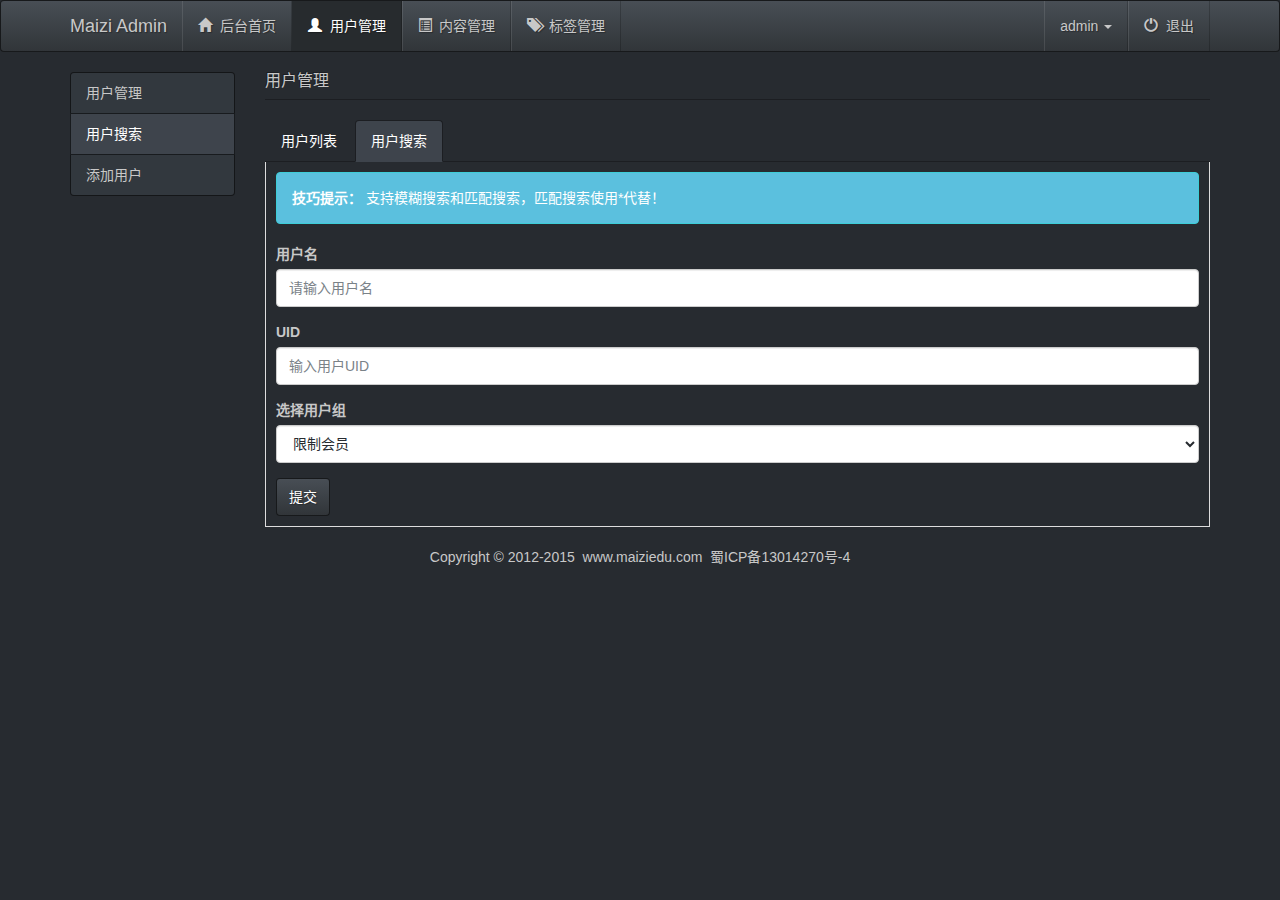
<file: user_search.html>
<!DOCTYPE html>
<html lang="zh-CN">
<head>
    <meta charset="UTF-8">
    <meta http-equiv="X-UA-Compatible" content="IE=edge">
    <meta name="viewport" content="width=device-width, initial-scale=1 , user-scalable=no">
    <title>bootstrap项目实战</title>
    <link rel="stylesheet" href="css/bootstrap.min.css"/>
    <link rel="stylesheet" href="css/bootstrap.min.new.css"/>
    <link rel="stylesheet" href="css/bootstrap-maizi.css"/>
</head>
<body>
<!--导航-->
<nav class="navbar navbar-default">
    <div class="container">
        <!--小屏幕导航按钮和logo-->
        <div class="navbar-header">
            <button class="navbar-toggle" data-toggle="collapse" data-target=".navbar-collapse">
                <span class="icon-bar"></span>
                <span class="icon-bar"></span>
                <span class="icon-bar"></span>
            </button>
            <a href="index.html" class="navbar-brand">Maizi Admin</a>
        </div>
        <!--小屏幕导航按钮和logo-->
        <!--导航-->
        <div class="navbar-collapse collapse">
            <ul class="nav navbar-nav">
                <li><a href="index.html"><span class="glyphicon glyphicon-home"></span>&nbsp;&nbsp;后台首页</a></li>
                <li class="active"><a href="user_list.html"><span class="glyphicon glyphicon-user"></span>&nbsp;&nbsp;用户管理</a></li>
                <li><a href="content.html"><span class="glyphicon glyphicon-list-alt"></span>&nbsp;&nbsp;内容管理</a></li>
                <li><a href="tag.html"><span class="glyphicon glyphicon-tags"></span>&nbsp;&nbsp;标签管理</a></li>
            </ul>
            <ul class="nav navbar-nav navbar-right">
                <li class="dropdown">
                    <a id="dLabel" type="button" data-toggle="dropdown" aria-haspopup="true" aria-expanded="false">
                        admin
                        <span class="caret"></span>
                    </a>
                    <ul class="dropdown-menu" aria-labelledby="dLabel">
                        <li><a href="index.html"><span class="glyphicon glyphicon-screenshot"></span>&nbsp;&nbsp;前台首页</a></li>
                        <li><a href="index.html"><span class="glyphicon glyphicon-user"></span>&nbsp;&nbsp;个人主页</a></li>
                        <li><a href="index.html"><span class="glyphicon glyphicon-cog"></span>&nbsp;&nbsp;个人设置</a></li>
                        <li><a href="index.html"><span class="glyphicon glyphicon-credit-card"></span>&nbsp;&nbsp;账户中心</a></li>
                        <li><a href="index.html"><span class="glyphicon glyphicon-heart"></span>&nbsp;&nbsp;我的收藏</a></li>
                    </ul>
                </li>
                <li><a href="#bbs"><span class="glyphicon glyphicon-off"></span>&nbsp;&nbsp;退出</a></li>
            </ul>
        </div>
        <!--导航-->

    </div>
</nav>
<!--导航-->

<div class="container">
    <div class="row">
        <div class="col-md-2">
            <div class="list-group">
                <a href="user_list.html" class="list-group-item">用户管理</a>
                <a href="user_search.html" class="list-group-item active">用户搜索</a>
                <a href="" role="button" class="list-group-item" data-toggle="modal" data-target="#myModal">添加用户</a>
            </div>
        </div>
        <div class="col-md-10">
            <div class="page-header">
                <h1>用户管理</h1>
            </div>
            <ul class="nav nav-tabs">
                <li>
                    <a href="user_list.html">用户列表</a>
                </li>
                <li class="active">
                    <a href="user_search.html">用户搜索</a>
                </li>
                <li>

                </li>
            </ul>
            <form action="#" class="user_search">
                <div class="alert alert-info" role="alert">
                    <strong>技巧提示：</strong>
                    支持模糊搜索和匹配搜索，匹配搜索使用*代替！
                </div>
                <div class="form-group">
                    <label for="name">用户名</label>
                    <input type="text" id="name" class="form-control" placeholder="请输入用户名">
                </div>
                <div class="form-group">
                    <label for="uid">UID</label>
                    <input type="text" id="uid" class="form-control" placeholder="输入用户UID">
                </div>
                <div class="form-group">
                    <label for="yonghuzu">选择用户组</label>
                    <select id="yonghuzu" class="form-control">
                        <option>限制会员</option>
                        <option>新手上路</option>
                        <option>注册会员</option>
                        <option>中级会员</option>
                        <option>高级会员</option>
                    </select>
                </div>
                <button type="submit" class="btn btn-default">提交</button>
            </form>
        </div>
    </div>
</div>

<!-- Modal -->
<div class="modal fade" id="myModal" tabindex="-1" role="dialog" aria-labelledby="myModalLabel">
    <div class="modal-dialog" role="document">
        <div class="modal-content">
            <div class="modal-header">
                <button type="button" class="close" data-dismiss="modal" aria-label="Close"><span aria-hidden="true">&times;</span></button>
                <h4 class="modal-title" id="myModalLabel">添加用户</h4>
            </div>
            <div class="modal-body">
                <form action="#">
                    <div class="form-group">
                        <label for="addname">用户名</label>
                        <input type="text" id="addname" class="form-control" placeholder="用户名">
                    </div>
                    <div class="form-group">
                        <label for="addpassword">用户密码</label>
                        <input type="text" id="addpassword" class="form-control" placeholder="请输入用户密码">
                    </div>
                    <div class="form-group">
                        <label for="addpassword1">确认用户密码</label>
                        <input type="text" id="addpassword1" class="form-control" placeholder="请确认输入用户密码">
                    </div>
                    <div class="form-group">
                        <label for="addemail">请输入用户邮箱</label>
                        <input type="email" id="addemail" class="form-control" placeholder="请输入用户邮箱">
                    </div>
                    <div class="form-group">
                        <label for="addyonghuzu">所属用户组</label>
                        <select id="addyonghuzu" class="form-control">
                            <option>限制会员</option>
                            <option>新手上路</option>
                            <option>组册会员</option>
                            <option>中级会员</option>
                            <option>高级会员</option>
                        </select>
                    </div>
                </form>
            </div>
            <div class="modal-footer">
                <button type="button" class="btn btn-default" data-dismiss="modal">关闭</button>
                <button type="button" class="btn btn-primary">提交</button>
            </div>
        </div>
    </div>
</div>

<!--footer-->
<footer>
    <div class="container">
        <div class="row">
            <div class="col-md-12">
                <p>
                    Copyright&nbsp;©&nbsp;2012-2015&nbsp;&nbsp;www.maiziedu.com&nbsp;&nbsp;蜀ICP备13014270号-4
                </p>
            </div>
        </div>
    </div>
</footer>
<!--footer-->


<script src="http://apps.bdimg.com/libs/jquery/2.1.4/jquery.min.js"></script>
<script src="js/bootstrap.min.js"></script>
</body>
</html>
</file>
